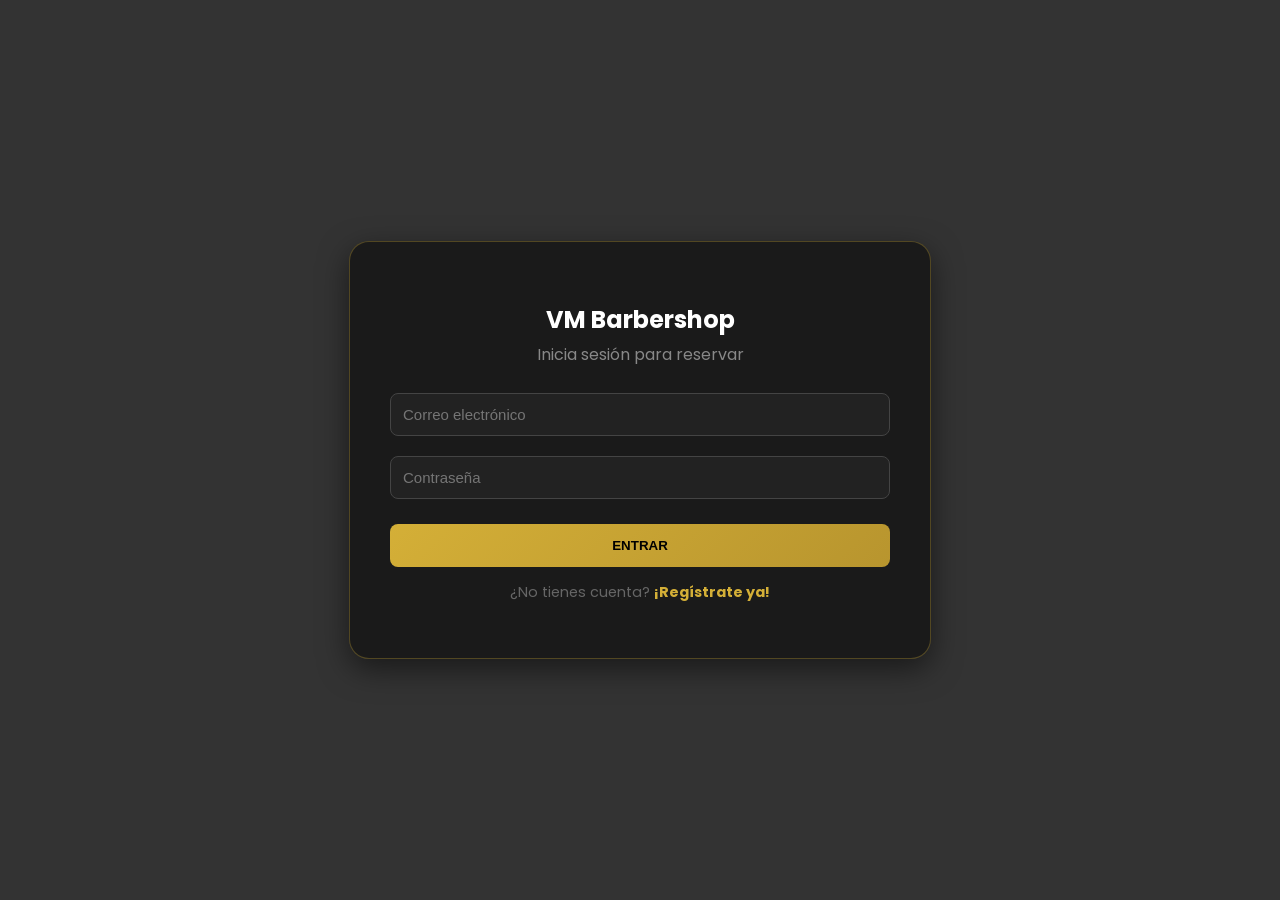
<file: frontend/index.html>
<!DOCTYPE html>
<html lang="es">
<head>
    <meta charset="UTF-8">
    <meta name="viewport" content="width=device-width, initial-scale=1.0">
    <title>Login - VM Barbershop</title>
    <link rel="stylesheet" href="style.css">
</head>
<body>
    <div class="container">
        <form id="formLogin">
            <h2>VM Barbershop</h2>
            <p style="text-align: center; margin-top: -15px; color: #888;">Inicia sesión para reservar</p>
            
            <input type="email" id="email" placeholder="Correo electrónico" required>
            <input type="password" id="password" placeholder="Contraseña" required>
            
            <button type="submit">ENTRAR</button>
            
            <p style="font-size: 0.9em; text-align: center; color: #666; margin-top: 15px;">
                ¿No tienes cuenta? <a href="registro.html" style="color: #d4af37; text-decoration: none; font-weight: bold;">¡Regístrate ya!</a>
            </p>
        </form>
    </div>
    <script src="login.js"></script>
</body>
</html>
</file>
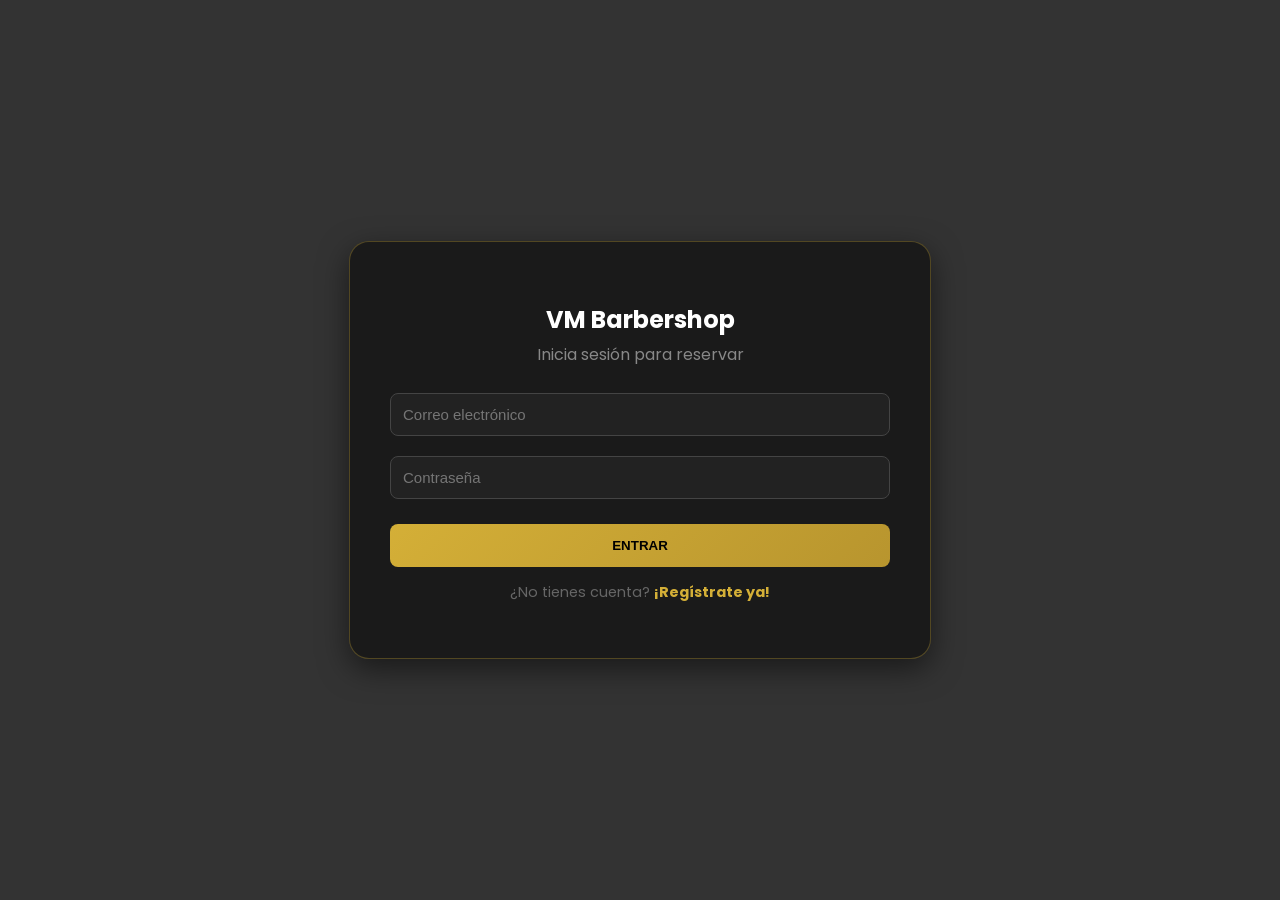
<file: frontend/dashboard-barbero.html>
<!DOCTYPE html>
<html lang="es">
<head>
    <meta charset="UTF-8">
    <title>Agenda Pro - VM Barbershop</title>
    <link rel="stylesheet" href="style.css">
</head>
<body>
    <div class="container" style="max-width: 700px;">
        <div class="logo-container">
            <div class="logo-circle">VM</div>
            <div class="logo-text">AGENDA<span>PRO</span></div>
            <p id="nombre-barbero" style="color: #d4af37; text-transform: uppercase; letter-spacing: 2px; font-size: 11px; margin-top: 5px;"></p>
        </div>

        <div style="overflow-x: auto;">
            <table style="width: 100%; border-collapse: collapse; margin-top: 10px;">
                <thead>
                    <tr style="border-bottom: 2px solid #d4af37; color: #d4af37; font-size: 12px;">
                        <th style="padding: 10px;">FECHA</th>
                        <th style="padding: 10px;">HORARIO</th>
                        <th style="padding: 10px;">CLIENTE</th>
                        <th style="padding: 10px;">SERVICIO</th>
                    </tr>
                </thead>
                <tbody id="cuerpo-agenda" style="text-align: center;">
                    </tbody>
            </table>
        </div>

        <div id="mensaje-vacio" style="display:none; padding: 40px; color: #666; font-style: italic;">
            No tienes citas programadas.
        </div>

        <button onclick="localStorage.clear(); window.location.href='index.html'" style="background: #222; color: #555; border: 1px solid #333; margin-top: 40px; height: 45px; cursor: pointer;">CERRAR SESIÓN</button>
    </div>

    <script>
        const barbero = JSON.parse(localStorage.getItem('usuario'));
        // Verificamos que es un barbero real
        if (!barbero || (barbero.rol !== 'barbero' && barbero.rol !== 'admin')) {
            window.location.href = 'index.html';
        }
        
        document.getElementById('nombre-barbero').innerText = `Barbero: ${barbero.nombre}`;

        async function cargarAgenda() {
            try {
                // Llamada a la API con el ID del barbero logueado
                const res = await fetch(`http://localhost:3000/api/citas/barbero/${barbero.id}`);
                const citas = await res.json();
                const cuerpo = document.getElementById('cuerpo-agenda');
                const mensajeVacio = document.getElementById('mensaje-vacio');
                
                cuerpo.innerHTML = '';
                let citasActivas = 0; // Contador para las citas futuras

                if (!citas || citas.length === 0) {
                    mensajeVacio.style.display = 'block';
                    return;
                }

                // LÓGICA DE ORDENACIÓN: Ordenamos por fecha y, si es el mismo día, por hora
                citas.sort((a, b) => {
                    const fechaA = new Date(a.fecha);
                    const fechaB = new Date(b.fecha);
                    
                    // Comparamos los días exactos
                    if (fechaA.toDateString() === fechaB.toDateString()) {
                        // Si es el mismo día, la hora decide (localeCompare va genial para strings de hora como "09:00:00")
                        return a.hora.localeCompare(b.hora);
                    }
                    // Si son días distintos, ordenamos por día
                    return fechaA - fechaB;
                });

                const ahora = new Date(); // La hora exacta en este instante

                citas.forEach(c => {
                    // Dar formato a la fecha (ej: 09/04/2026)
                    const fechaObj = new Date(c.fecha);
                    const fechaFormateada = fechaObj.toLocaleDateString('es-ES', { day: '2-digit', month: '2-digit', year: 'numeric' });

                    // Cálculo de fin de servicio para el intervalo
                    const [h, m] = c.hora.split(':').map(Number);
                    const inicioMinutos = h * 60 + m;
                    const finMinutos = inicioMinutos + c.duracion;
                    
                    const horaF = Math.floor(finMinutos/60);
                    const minF = finMinutos%60;
                    
                    const horaF_str = horaF.toString().padStart(2,'0');
                    const minF_str = minF.toString().padStart(2,'0');
                    const intervalo = `${c.hora.substring(0,5)} - ${horaF_str}:${minF_str}`;

                    // --- NUEVO FILTRO DE CADUCIDAD PARA EL BARBERO ---
                    // Forzamos a que tenga la hora exacta local a la que termina la cita
                    fechaObj.setHours(horaF, minF, 0, 0);

                    // Si este mismo instante (ahora) es mayor que la hora en la que terminaba la cita, la ocultamos
                    if (ahora > fechaObj) {
                        return; // Saltamos a la siguiente iteración del forEach
                    }

                    citasActivas++; // Si llegamos aquí, la cita es futura y se mostrará

                    cuerpo.innerHTML += `
                        <tr style="border-bottom: 1px solid #333;">
                            <td style="padding: 15px 5px; color: #fff; font-size: 14px;">${fechaFormateada}</td>
                            <td style="padding: 15px 5px; color: #d4af37; font-weight: bold; font-size: 14px;">${intervalo}</td>
                            <td style="padding: 15px 5px; text-transform: capitalize; font-size: 14px;">${c.cliente || "Cliente Ocasional"}</td>
                            <td style="padding: 15px 5px; font-size: 12px; color: #aaa;">${c.servicio} <br> <small>(${c.duracion} min)</small></td>
                        </tr>`;
                });

                // Control del mensaje de "No tienes citas"
                if (citasActivas === 0) {
                    mensajeVacio.style.display = 'block';
                } else {
                    mensajeVacio.style.display = 'none';
                }

            } catch (error) {
                console.error("Error al cargar la agenda:", error);
                document.getElementById('mensaje-vacio').innerText = "Error de conexión con el servidor.";
                document.getElementById('mensaje-vacio').style.display = 'block';
            }
        }

        // Carga inicial
        cargarAgenda();
        // Recarga cada 30 segundos por si entra una cita nueva mientras está mirando
        setInterval(cargarAgenda, 30000);
    </script>
</body>
</html>
</file>
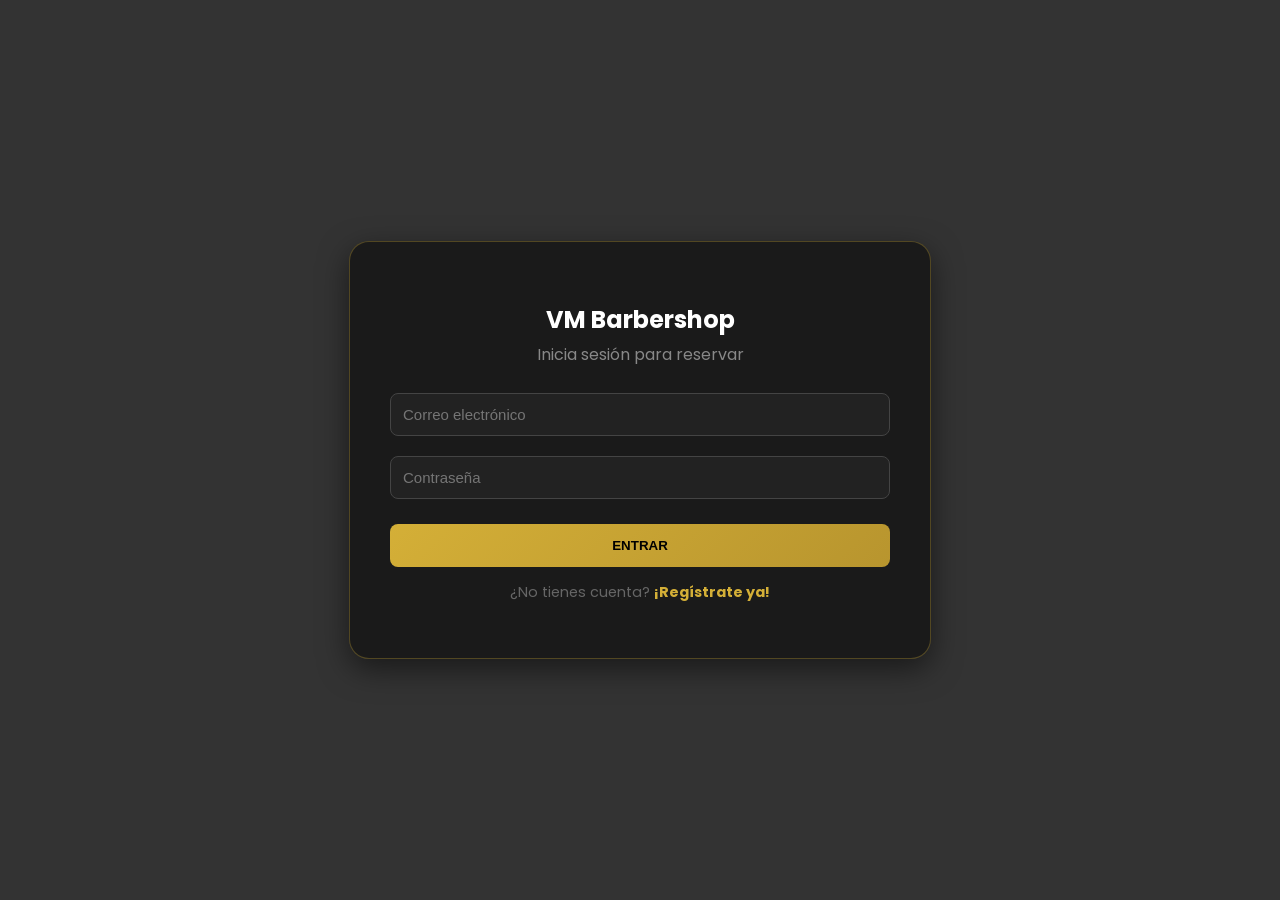
<file: frontend/dashboard-cliente.html>
<!DOCTYPE html>
<html lang="es">
<head>
    <meta charset="UTF-8">
    <title>VM Barbershop - Cliente</title>
    <link rel="stylesheet" href="style.css">
    <style>
        /* Aseguramos que el modal esté realmente oculto al cargar */
        .modal { 
            display: none; 
            position: fixed; 
            z-index: 9999; 
            left: 0; top: 0; 
            width: 100%; height: 100%; 
            background-color: rgba(0,0,0,0.9); 
        }
        .modal-content { 
            background-color: #1a1a1a; 
            margin: 5% auto; 
            padding: 30px; 
            border: 1px solid #d4af37; 
            width: 90%; 
            max-width: 450px; 
            border-radius: 15px; 
        }
        /* Estilo de la tarjeta de citas para que no se mezcle */
        .cita-item {
            background: rgba(255, 255, 255, 0.05);
            margin: 15px 0;
            padding: 15px;
            border-radius: 10px;
            border-left: 5px solid #d4af37;
            display: flex;
            justify-content: space-between;
            align-items: center;
        }
    </style>
</head>
<body>
    <div class="container">
        <div class="logo-container">
            <div class="logo-circle">VM</div>
            <div class="logo-text">BARBER<span>SHOP</span></div>
            <div class="subtitle">Tu estilo, nuestra pasión</div>
        </div>

        <h3 id="saludo" style="font-weight: 300; color: #d4af37; margin-bottom: 20px;"></h3>
        
        <div style="text-align: left;">
            <p style="font-size: 12px; color: #888; text-transform: uppercase; letter-spacing: 2px;">Mis Citas Reservadas</p>
            <div id="info-cita">Cargando citas...</div>
            <button onclick="abrirModal()" style="margin-top: 20px;">RESERVAR NUEVA CITA</button>
        </div>

        <button onclick="localStorage.clear(); window.location.href='index.html'" style="background: transparent; border: 1px solid #333; color: #666; font-size: 10px; margin-top: 30px; cursor: pointer;">Cerrar Sesión</button>
    </div>

    <div id="modalReserva" class="modal">
        <div class="modal-content">
            <h2 style="color: #d4af37; text-align: center; font-family: 'Playfair Display';">NUEVA RESERVA</h2>
            
            <label>Barbero:</label>
            <select id="selectBarberos" onchange="ajustarHorarios()">
                <option value="2">Juan Mata</option>
                <option value="3">Sergio Zambrano</option>
            </select>
            
            <label>Servicio:</label>
            <select id="selectServicios" onchange="ajustarHorarios()"></select>

            <label>Fecha:</label>
            <input type="date" id="fechaCita" onchange="ajustarHorarios()">

            <label>Hora:</label>
            <select id="horaCita"><option value="">Selecciona fecha</option></select>

            <button onclick="mostrarConfirmacion()">CONFIRMAR CITA</button>
            <button onclick="cerrarModal()" style="background: #333; color: #fff; margin-top: 10px; cursor: pointer;">VOLVER</button>
        </div>
    </div>

    <div id="modalConfirmacion" class="modal" style="z-index: 10000; align-items: center; justify-content: center; display: none;">
        <div class="modal-content" style="max-width: 400px; text-align: center;">
            <h3 style="color: #d4af37; margin-top: 0; font-size: 1.2rem; font-family: 'Playfair Display';">¿Confirmar Reserva?</h3>
            <p style="margin-bottom: 20px; font-size: 0.9rem; color: #ccc;">Revisa que los datos sean correctos:</p>
            
            <div style="text-align: left; margin-bottom: 25px; background-color: #2a2a2a; padding: 15px; border-radius: 5px;">
                <p style="margin: 5px 0;"><strong>Barbero:</strong> <span id="modalResBarbero" style="color: #d4af37;"></span></p>
                <p style="margin: 5px 0;"><strong>Servicio:</strong> <span id="modalResServicio" style="color: #d4af37;"></span></p>
                <p style="margin: 5px 0;"><strong>Fecha:</strong> <span id="modalResFecha" style="color: #d4af37;"></span></p>
                <p style="margin: 5px 0;"><strong>Hora:</strong> <span id="modalResHora" style="color: #d4af37;"></span></p>
            </div>
            
            <div style="display: flex; justify-content: space-between; gap: 15px;">
                <button onclick="cerrarConfirmacion()" style="background-color: #333; color: white; padding: 12px; border: none; border-radius: 5px; cursor: pointer; flex: 1;">RECHAZAR</button>
                <button onclick="enviarReserva()" style="background-color: #d4af37; color: black; padding: 12px; border: none; border-radius: 5px; cursor: pointer; font-weight: bold; flex: 1;">CONFIRMAR</button>
            </div>
        </div>
    </div>

    <script>
        const user = JSON.parse(localStorage.getItem('usuario'));
        if (!user) window.location.href = 'index.html';
        document.getElementById('saludo').innerText = `Hola, ${user.nombre}`;

        function bloquearFechasPasadas() {
            const hoy = new Date().toISOString().split("T")[0];
            document.getElementById('fechaCita').setAttribute('min', hoy);
        }

        async function ajustarHorarios() {
            const fechaInput = document.getElementById('fechaCita');
            const fechaSel = fechaInput.value;
            const barberoId = document.getElementById('selectBarberos').value;
            const servicioId = document.getElementById('selectServicios').value;
            const selectHora = document.getElementById('horaCita');
            
            if (!fechaSel || !servicioId) return;

            const ahora = new Date();
            const hoyCero = new Date(ahora.getFullYear(), ahora.getMonth(), ahora.getDate());
            const fechaCita = new Date(fechaSel + "T00:00:00");

            if (fechaCita < hoyCero) {
                alert("Fecha pasada.");
                fechaInput.value = '';
                return;
            }

            const resS = await fetch('http://localhost:3000/api/servicios');
            const servicios = await resS.json();
            const serv = servicios.find(s => s.id == servicioId);
            const duracion = serv ? serv.duracion : 30;

            const resO = await fetch(`http://localhost:3000/api/citas/ocupadas?barbero_id=${barberoId}&fecha=${fechaSel}`);
            const ocupadas = await resO.json();

            const dia = fechaCita.getDay(); 
            
            if (dia === 0) { alert("Domingos cerrado"); fechaInput.value = ''; return; }

            selectHora.innerHTML = '';
            let franjas = (dia === 6) ? [{inicio:600, fin:840}] : [{inicio:540, fin:780}, {inicio:1020, fin:1200}];
            const minActuales = ahora.getHours() * 60 + ahora.getMinutes();
            const esHoy = fechaCita.getTime() === hoyCero.getTime();

            franjas.forEach(f => {
                for (let min = f.inicio; min < f.fin; min += 30) {
                    if (esHoy && min <= minActuales) continue;
                    if (min + duracion > f.fin) continue;

                    // Cálculo de la hora de inicio
                    const h = Math.floor(min / 60);
                    const m = min % 60;
                    const horaInicio = `${h.toString().padStart(2,'0')}:${m.toString().padStart(2,'0')}`;
                    const horaT = `${horaInicio}:00`; 
                    
                    // Cálculo de la hora de fin sumando la duración
                    const minFin = min + duracion;
                    const hFin = Math.floor(minFin / 60);
                    const mFin = minFin % 60;
                    const horaFin = `${hFin.toString().padStart(2,'0')}:${mFin.toString().padStart(2,'0')}`;
                    
                    let ocupado = false;
                    ocupadas.forEach(c => {
                        const [hC, mC] = c.hora.split(':').map(Number);
                        const iC = hC * 60 + mC;
                        const fC = iC + c.duracion;
                        if (min >= iC && min < fC) ocupado = true;
                        if (min + duracion > iC && min < iC) ocupado = true;
                    });

                    if (!ocupado) selectHora.innerHTML += `<option value="${horaT}">${horaInicio} - ${horaFin}</option>`;
                }
            });
        }

        async function verMiCita() {
            // Obtenemos las citas del cliente
            const res = await fetch(`http://localhost:3000/api/citas/proxima/${user.id}`);
            const citas = await res.json();
            
            // Obtenemos el catálogo de servicios para consultar las duraciones
            const resS = await fetch('http://localhost:3000/api/servicios');
            const servicios = await resS.json();

            const div = document.getElementById('info-cita');
            div.innerHTML = ''; // Limpiamos el contenedor
            let citasActivas = 0; // Contador para ver si nos quedan citas futuras
            const ahora = new Date(); // La hora exacta en este instante
            
            citas.forEach(c => {
                // Buscamos cuánto dura este servicio
                const serv = servicios.find(s => s.nombre === c.servicio);
                const duracion = serv ? serv.duracion : 30;

                // Extraemos la hora y los minutos de inicio
                const [h, m] = c.hora.split(':').map(Number);
                const horaInicio = `${h.toString().padStart(2,'0')}:${m.toString().padStart(2,'0')}`;
                
                // Calculamos la hora de fin sumando la duración
                const minFin = (h * 60) + m + duracion;
                const hFin = Math.floor(minFin / 60);
                const mFin = minFin % 60;
                const horaFin = `${hFin.toString().padStart(2,'0')}:${mFin.toString().padStart(2,'0')}`;

                // --- FILTRO DE CADUCIDAD (CORREGIDO) ---
                // Inicializamos la fecha basándonos en el día guardado en la DB
                const fechaCitaObj = new Date(c.fecha);
                
                // Forzamos a que tenga la hora exacta local a la que termina la cita
                fechaCitaObj.setHours(hFin, mFin, 0, 0);

                // Si este mismo instante (ahora) es mayor que la hora en la que terminaba la cita, la ocultamos
                if (ahora > fechaCitaObj) {
                    return; 
                }

                citasActivas++; // Sumamos una a las citas que sí se van a mostrar

                div.innerHTML += `
                    <div class="cita-item">
                        <div>
                            <strong>${c.servicio}</strong><br>
                            <span style="color: #d4af37; font-size: 13px;">Barbero: ${c.barbero}</span><br>
                            <small style="color: #888;">${horaInicio} - ${horaFin} hs | ${new Date(c.fecha).toLocaleDateString()}</small>
                        </div>
                        <button onclick="cancelar(${c.id})" style="width:35px; height:35px; padding:0; background:#900; color:white; margin:0; cursor:pointer;">X</button>
                    </div>`;
            });

            // Si después de filtrar no hay citas futuras, mostramos el mensaje
            if (citasActivas === 0) {
                div.innerHTML = '<p style="color:#555;">No tienes citas programadas.</p>';
            }
        }

        async function cancelar(id) { 
            if(confirm("¿Cancelar cita?")) { 
                await fetch(`http://localhost:3000/api/citas/${id}`,{method:'DELETE'}); 
                verMiCita(); 
            } 
        }

        async function abrirModal() {
            document.getElementById('modalReserva').style.display='block';
            bloquearFechasPasadas();
            const res = await fetch('http://localhost:3000/api/servicios');
            const servicios = await res.json();
            const s = document.getElementById('selectServicios');
            s.innerHTML = '';
            servicios.forEach(serv => s.innerHTML += `<option value="${serv.id}">${serv.nombre} - ${serv.precio}€</option>`);
            ajustarHorarios();
        }

        function cerrarModal() { 
            document.getElementById('modalReserva').style.display='none'; 
        }

        // --- NUEVAS FUNCIONES PARA LA CONFIRMACIÓN ---
        function mostrarConfirmacion() {
            const h = document.getElementById('horaCita').value;
            if(!h) return alert("Por favor, elige una hora válida para continuar.");

            // Extraemos los textos visuales de los selects
            const selBarbero = document.getElementById('selectBarberos');
            const selServicio = document.getElementById('selectServicios');
            const selHora = document.getElementById('horaCita');
            const inputFecha = document.getElementById('fechaCita').value;

            // Damos formato a la fecha (DD/MM/YYYY)
            const objFecha = new Date(inputFecha);
            const fechaFormateada = objFecha.toLocaleDateString('es-ES');

            // Volcamos los datos en el modal de confirmación
            document.getElementById('modalResBarbero').innerText = selBarbero.options[selBarbero.selectedIndex].text;
            document.getElementById('modalResServicio').innerText = selServicio.options[selServicio.selectedIndex].text;
            document.getElementById('modalResFecha').innerText = fechaFormateada;
            document.getElementById('modalResHora').innerText = selHora.options[selHora.selectedIndex].text;

            // Mostramos el nuevo modal por encima (he usado flex para centrarlo verticalmente)
            document.getElementById('modalConfirmacion').style.display = 'flex';
        }

        function cerrarConfirmacion() {
            document.getElementById('modalConfirmacion').style.display = 'none';
        }

        async function enviarReserva() {
            const h = document.getElementById('horaCita').value;
            
            await fetch('http://localhost:3000/api/citas/reservar', {
                method:'POST', headers:{'Content-Type':'application/json'},
                body: JSON.stringify({
                    usuario_id: user.id, servicio_id: document.getElementById('selectServicios').value,
                    barbero_id: document.getElementById('selectBarberos').value, fecha: document.getElementById('fechaCita').value, hora: h
                })
            });
            
            // Cuando la cita se ha guardado correctamente en la BBDD, ocultamos ambas ventanas
            cerrarConfirmacion();
            cerrarModal(); 
            verMiCita(); // Actualizamos la lista de citas en el panel
        }
        
        // Inicializamos la vista de citas al cargar
        verMiCita();
    </script>
</body>
</html>
</file>
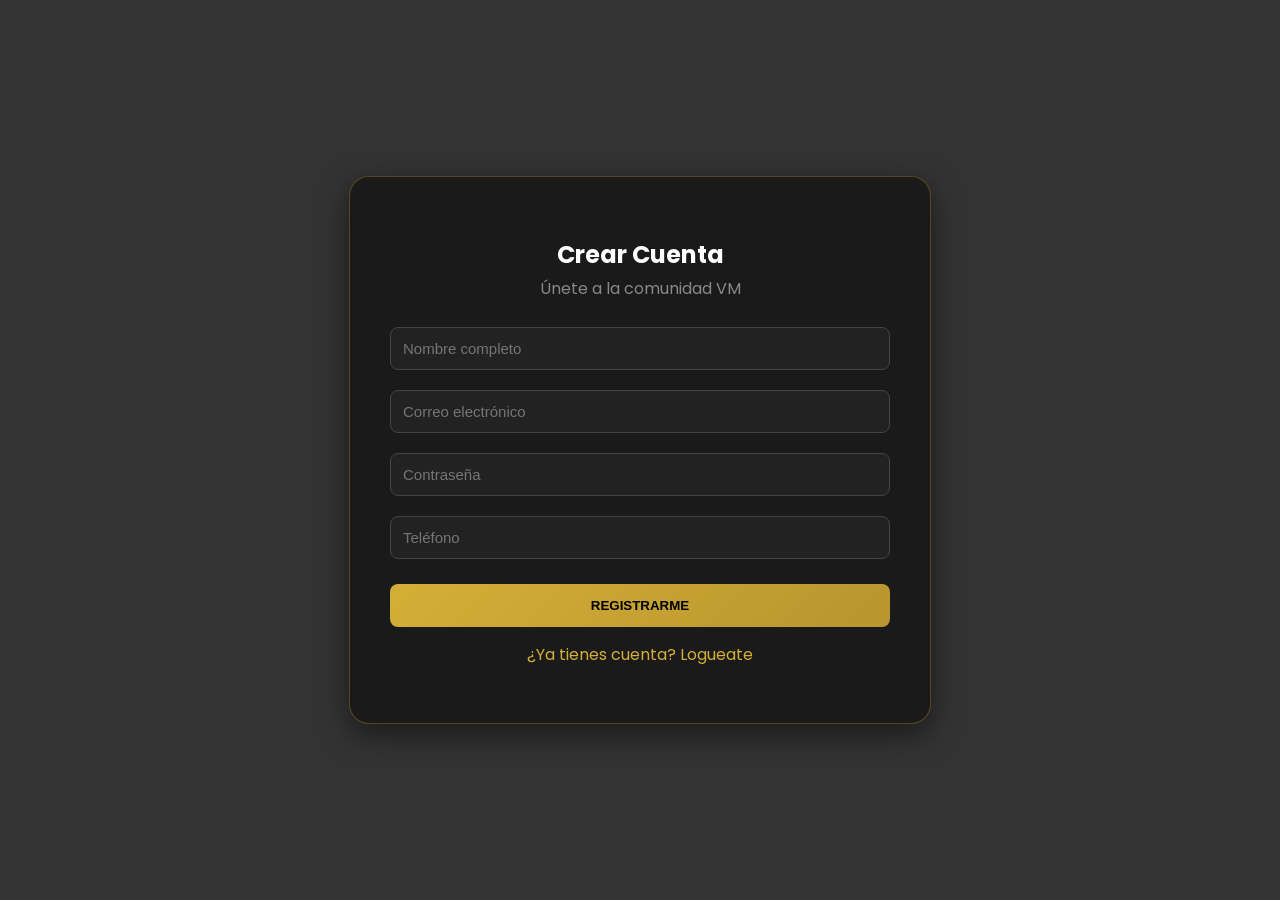
<file: frontend/registro.html>
<!DOCTYPE html>
<html lang="es">
<head>
    <meta charset="UTF-8">
    <meta name="viewport" content="width=device-width, initial-scale=1.0">
    <title>Registro - VM Barbershop</title>
    <link rel="stylesheet" href="style.css">
</head>
<body>
    <div class="container">
        <form id="formRegistro">
            <h2>Crear Cuenta</h2>
            <p style="text-align: center; margin-top: -15px; color: #888;">Únete a la comunidad VM</p>
            
            <input type="text" id="nombre" placeholder="Nombre completo" required>
            <input type="email" id="email" placeholder="Correo electrónico" required>
            <input type="password" id="password" placeholder="Contraseña" required>
            <input type="text" id="telefono" placeholder="Teléfono">
            
            <input type="hidden" id="rol" value="cliente">

            <button type="submit">REGISTRARME</button>
            
            <p style="text-align: center; margin-top: 15px;">
                <a href="index.html" style="color: #d4af37; text-decoration: none;">¿Ya tienes cuenta? Logueate</a>
            </p>
        </form>
    </div>
    <script src="registro.js"></script>
</body>
</html>
</file>
<file: frontend/style.css>
@import url('https://fonts.googleapis.com/css2?family=Playfair+Display:wght@700;900&family=Poppins:wght@300;400;600&display=swap');

:root {
    --dorado: #d4af37;
    --dorado-oscuro: #b8952e;
    --negro-fondo: #121212;
    --negro-tarjeta: rgba(26, 26, 26, 0.95);
    --blanco: #ffffff;
}

body {
    font-family: 'Poppins', sans-serif;
    background: linear-gradient(rgba(0,0,0,0.8), rgba(0,0,0,0.8)), 
                url('https://images.unsplash.com/photo-1503951914875-452162b0f3f1?auto=format&fit=crop&w=1920&q=80');
    background-size: cover; background-attachment: fixed; background-position: center;
    color: var(--blanco); margin: 0; display: flex; justify-content: center; align-items: center; min-height: 100vh;
}

.container {
    background: var(--negro-tarjeta); padding: 40px; border-radius: 20px;
    border: 1px solid rgba(212, 175, 55, 0.3); width: 100%; max-width: 500px; text-align: center;
    box-shadow: 0 10px 30px rgba(0,0,0,0.5);
}

/* --- LOGOTIPO CSS --- */
.logo-container { margin-bottom: 25px; }
.logo-circle {
    width: 60px; height: 60px; border: 2px solid var(--dorado); border-radius: 50%;
    display: flex; justify-content: center; align-items: center; margin: 0 auto 10px;
    font-family: 'Playfair Display'; font-size: 28px; color: var(--dorado);
}
.logo-text { font-family: 'Playfair Display'; font-size: 24px; letter-spacing: 2px; text-transform: uppercase; margin: 0; }
.logo-text span { color: var(--dorado); }

/* --- FORMULARIOS (Legibilidad garantizada) --- */
input, select {
    width: 100%; padding: 12px; margin: 10px 0; background: #222 !important; 
    border: 1px solid #444; border-radius: 8px; color: white !important; font-size: 15px;
    box-sizing: border-box;
}

select option { background: #222; color: white; }

button {
    background: linear-gradient(135deg, var(--dorado), var(--dorado-oscuro));
    color: black; padding: 14px; border: none; border-radius: 8px;
    font-weight: bold; width: 100%; cursor: pointer; margin-top: 15px; text-transform: uppercase;
}

button:hover { transform: translateY(-2px); box-shadow: 0 5px 15px rgba(212, 175, 55, 0.3); }

.cita-item {
    background: rgba(255,255,255,0.05); margin: 10px 0; padding: 15px;
    border-radius: 10px; border-left: 4px solid var(--dorado);
    display: flex; justify-content: space-between; align-items: center; text-align: left;
}
</file>
